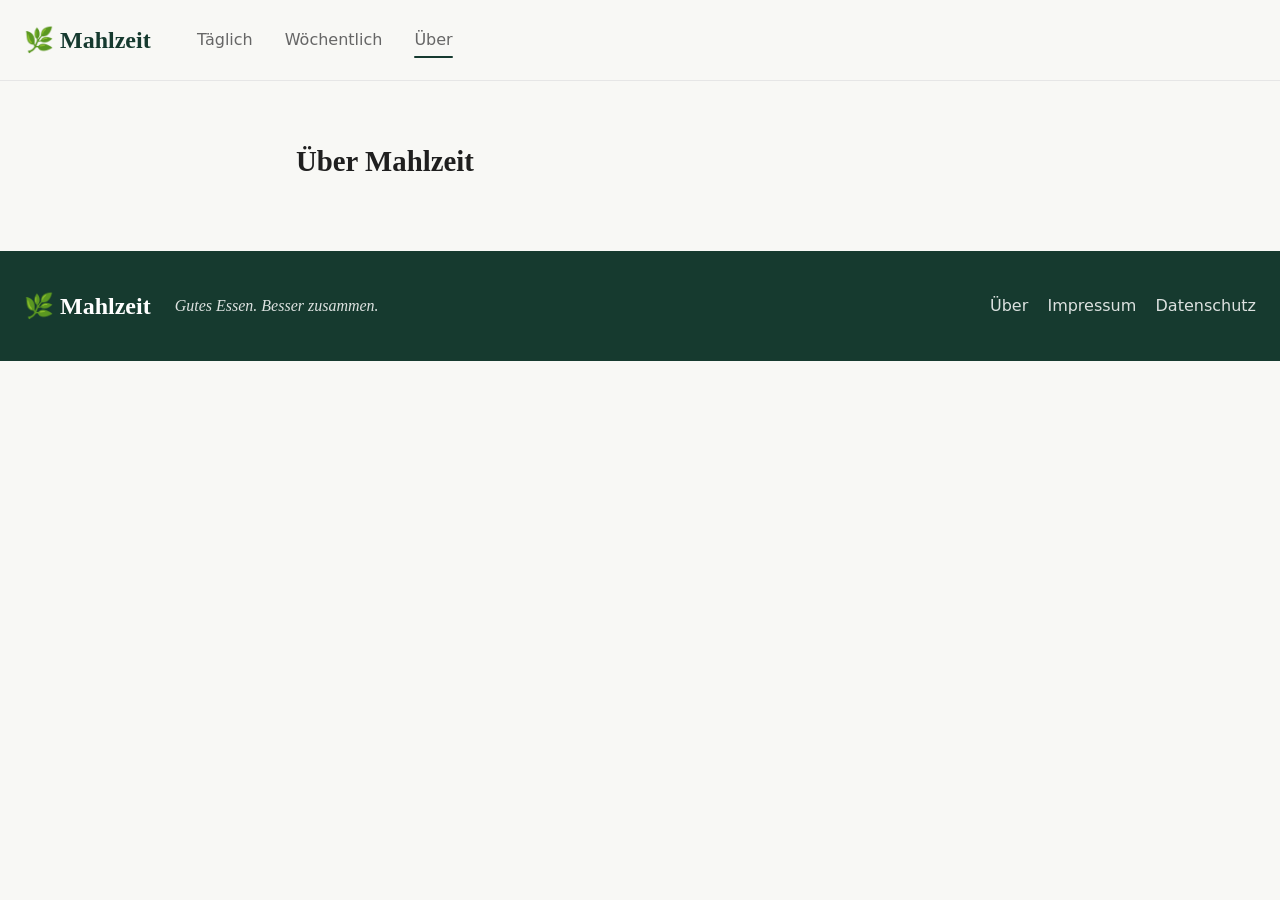
<file: web/about.html>
<!doctype html>
<html lang="de">
  <head>
    <meta charset="utf-8">
    <meta name="viewport" content="width=device-width, initial-scale=1">
    <meta name="color-scheme" content="light">
    <title>Über — Mahlzeit</title>
    <link rel="stylesheet" href="style.css">
    <script>
      (function () {
        var saved = null;
        try {
          saved = localStorage.getItem("mahlzeit-theme");
        } catch (_) {}
        var theme =
          saved ||
          (window.matchMedia("(prefers-color-scheme: dark)").matches ? "dark" : "light");
        document.documentElement.dataset.theme = theme;
        var meta = document.querySelector('meta[name="color-scheme"]');
        if (meta) meta.content = theme;
      })();
    </script>
  </head>
  <body>
    <header class="site-header">
      <div class="nav-inner">
        <a class="logo" href="index.html">🌿 Mahlzeit</a>
        <nav class="nav-links" aria-label="Ansicht">
          <a href="index.html" data-view="daily">Täglich</a>
          <a href="index.html" data-view="weekly">Wöchentlich</a>
          <a href="about.html" aria-current="page">Über</a>
        </nav>
      </div>
    </header>

    <main class="legal">
      <h1>Über Mahlzeit</h1>
    </main>

    <footer class="site-footer">
      <div class="footer-inner">
        <a class="logo" href="index.html">🌿 Mahlzeit</a>
        <p class="footer-tagline">Gutes Essen. Besser zusammen.</p>
        <nav class="footer-links" aria-label="Rechtliches">
          <a href="about.html">Über</a>
          <a href="impressum.html">Impressum</a>
          <a href="datenschutz.html">Datenschutz</a>
        </nav>
      </div>
    </footer>
  </body>
</html>
</file>
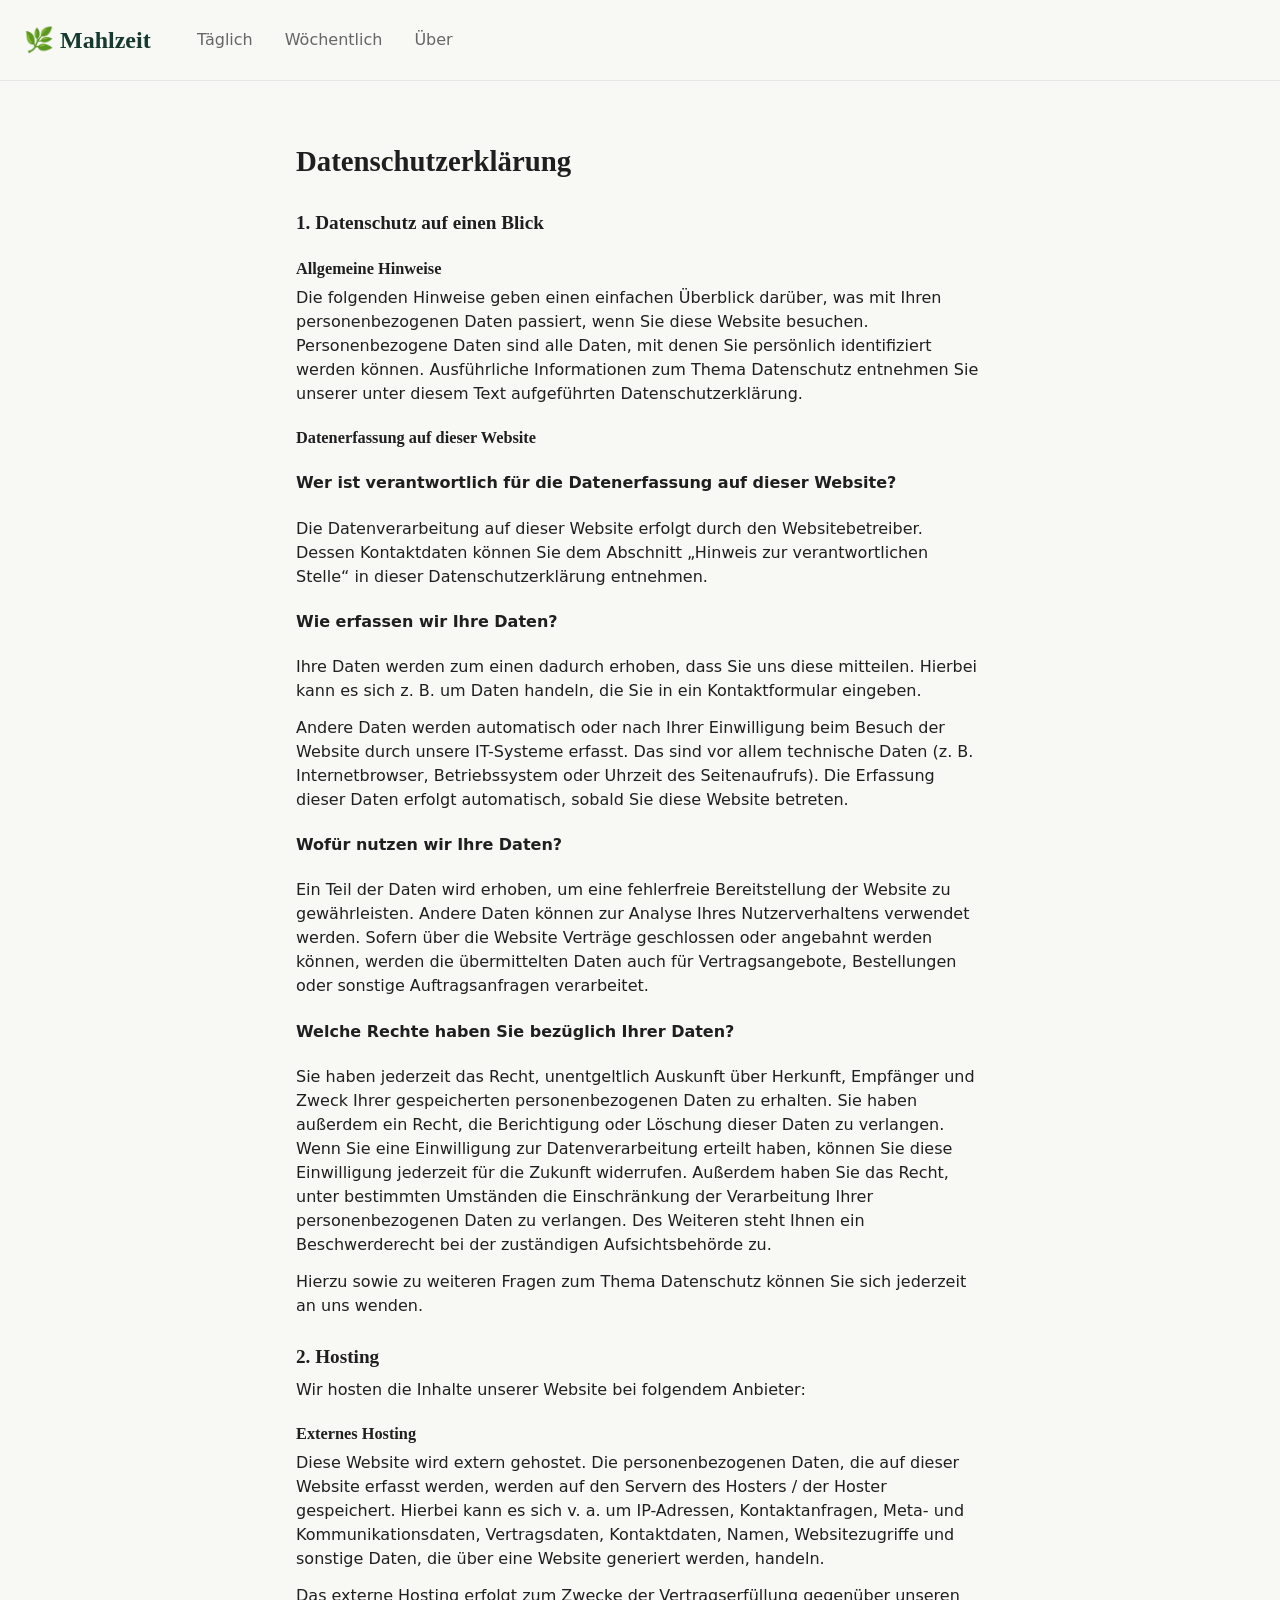
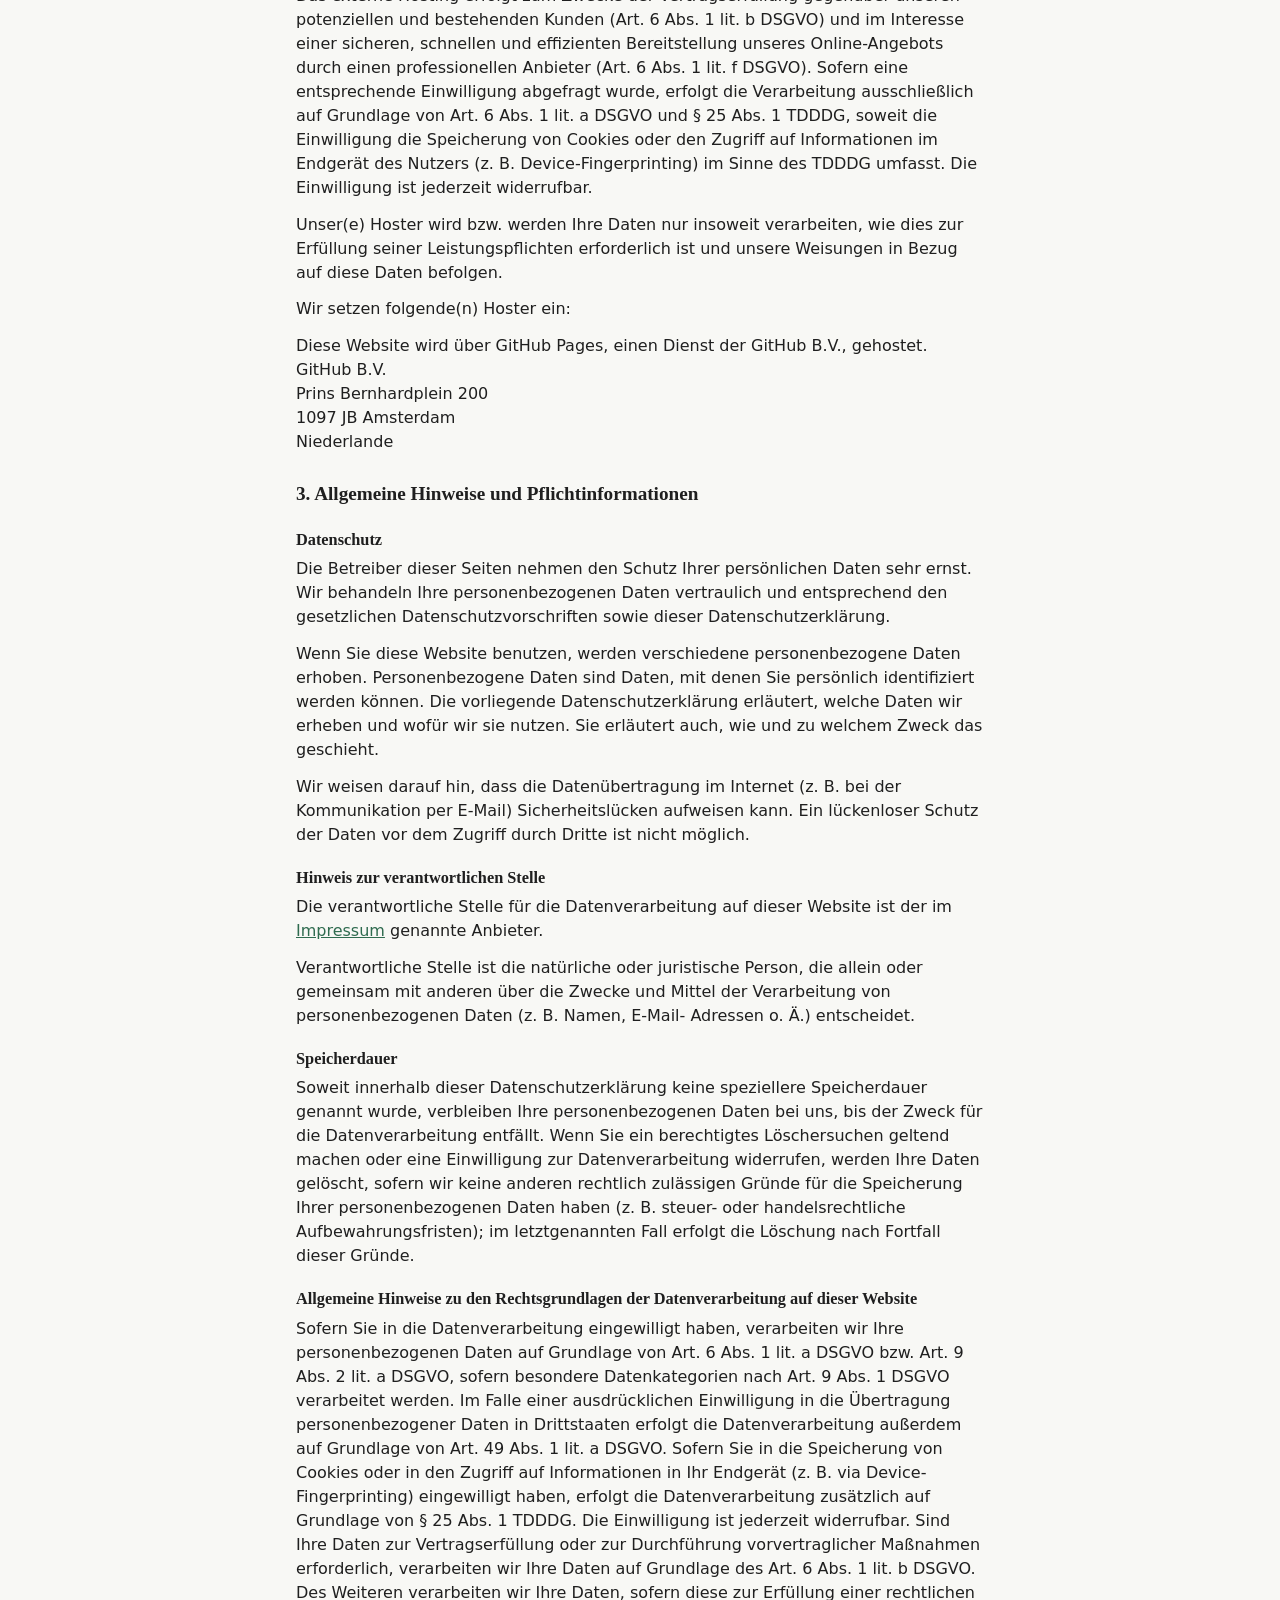
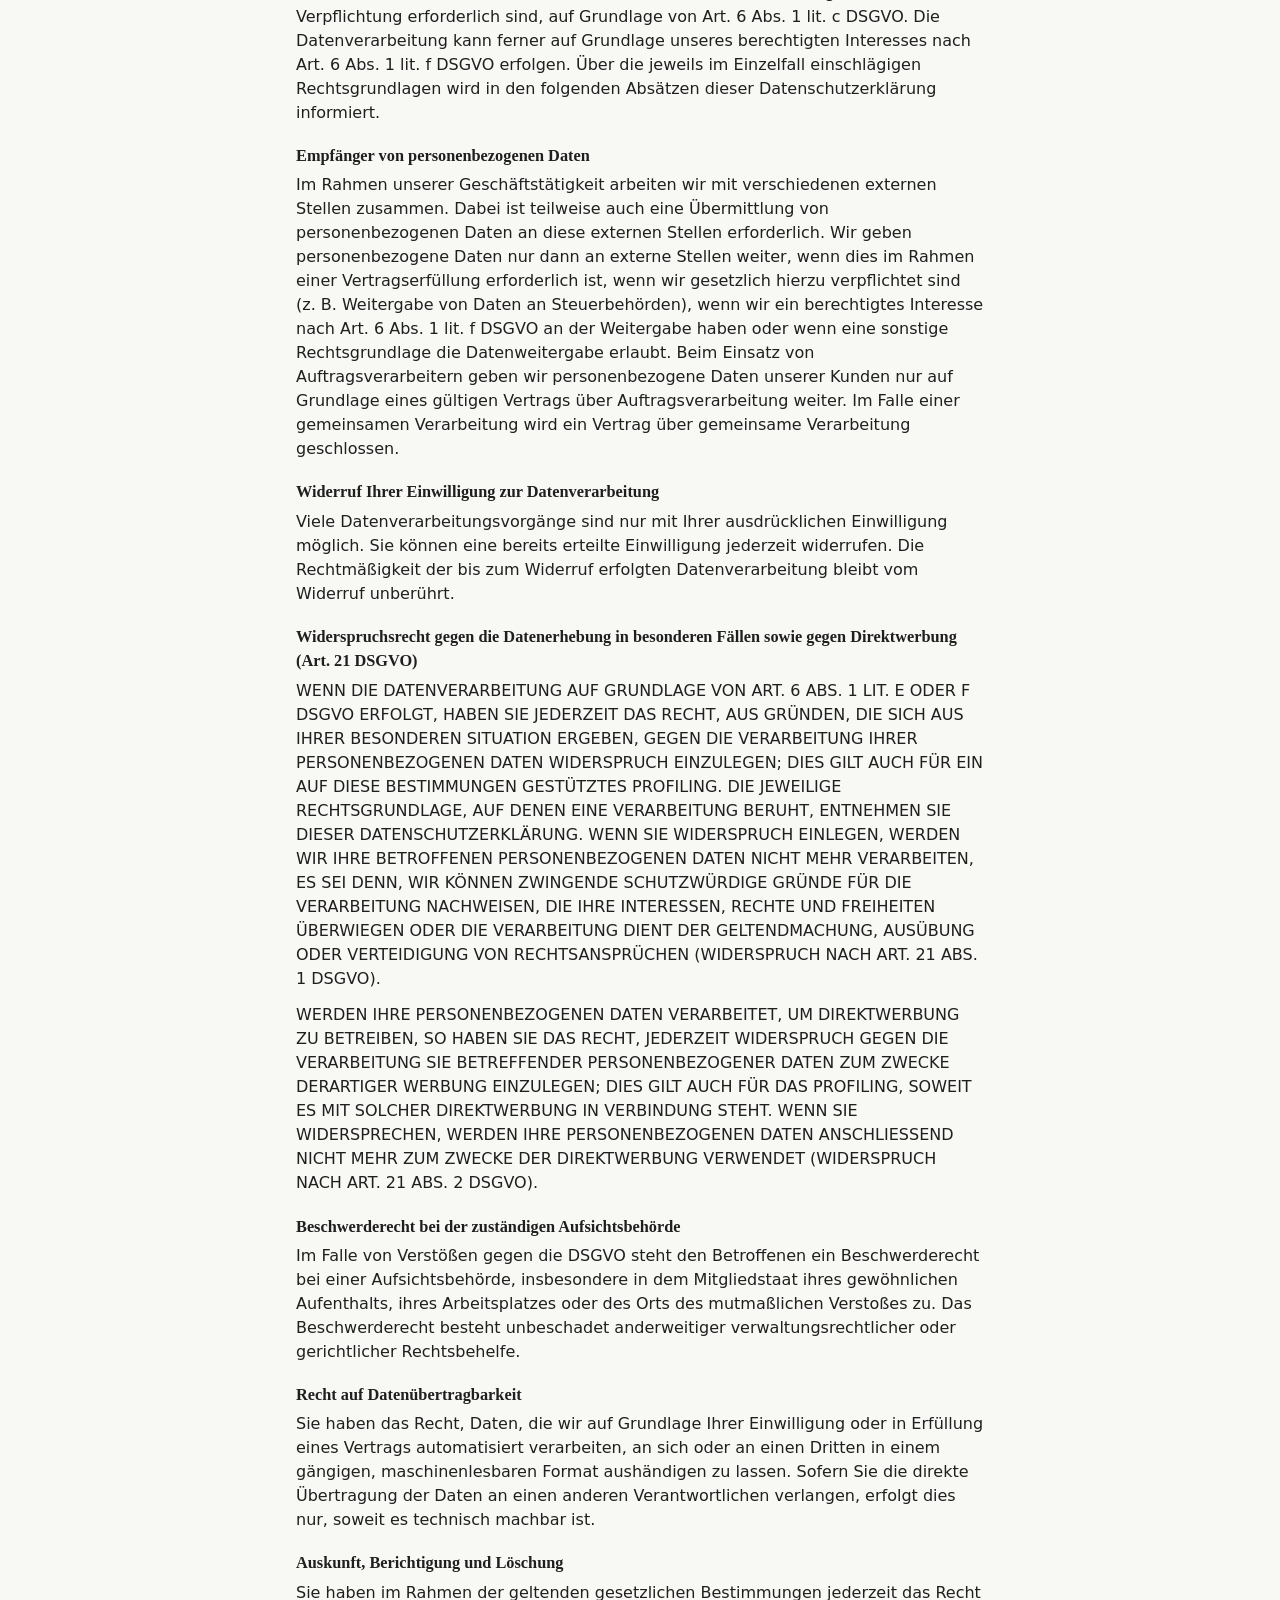
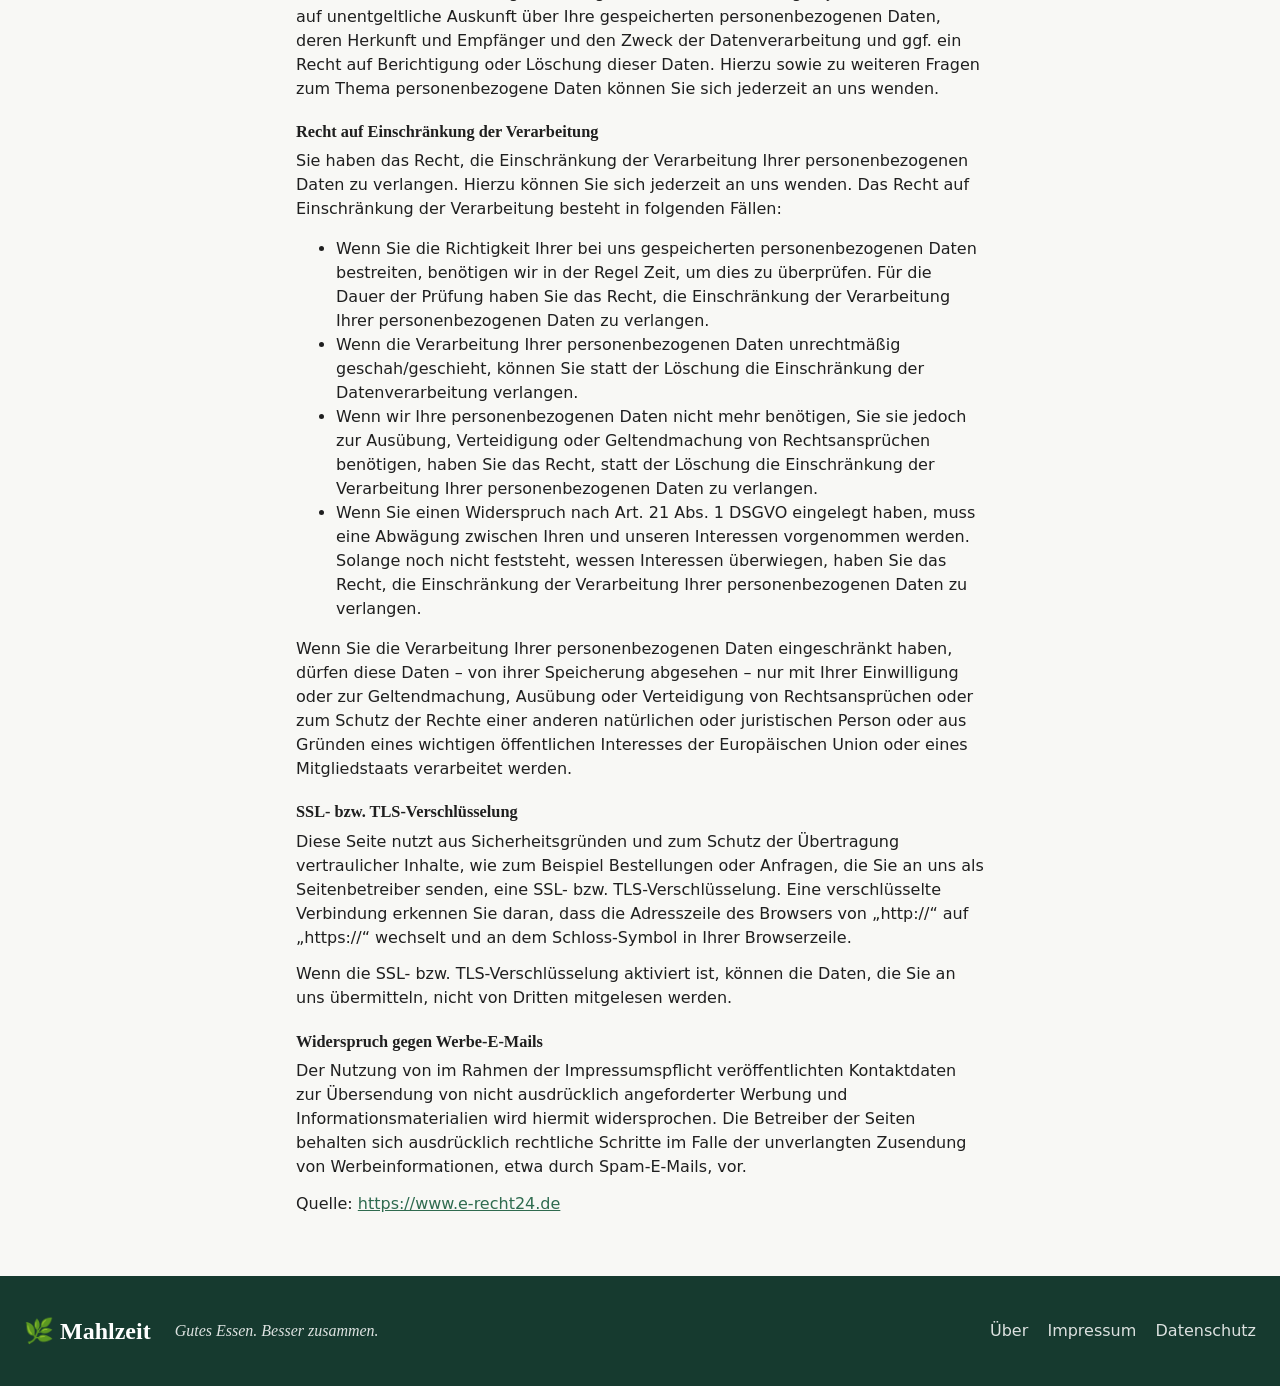
<file: web/datenschutz.html>
<!doctype html>
<html lang="de">
  <head>
    <meta charset="utf-8" />
    <meta name="viewport" content="width=device-width, initial-scale=1" />
    <meta name="color-scheme" content="light" />
    <title>Datenschutzerklärung — Mahlzeit</title>
    <link rel="stylesheet" href="style.css" />
    <script>
      (function () {
        var saved = null;
        try {
          saved = localStorage.getItem("mahlzeit-theme");
        } catch (_) {}
        var theme =
          saved ||
          (window.matchMedia("(prefers-color-scheme: dark)").matches ? "dark" : "light");
        document.documentElement.dataset.theme = theme;
        var meta = document.querySelector('meta[name="color-scheme"]');
        if (meta) meta.content = theme;
      })();
    </script>
  </head>
  <body>
    <header class="site-header">
      <div class="nav-inner">
        <a class="logo" href="index.html">🌿 Mahlzeit</a>
        <nav class="nav-links" aria-label="Ansicht">
          <a href="index.html">Täglich</a>
          <a href="index.html">Wöchentlich</a>
          <a href="about.html">Über</a>
        </nav>
      </div>
    </header>
    <main class="legal">
      <h1>Datenschutz&shy;erkl&auml;rung</h1>
      <h2>1. Datenschutz auf einen Blick</h2>
      <h3>Allgemeine Hinweise</h3>
      <p>
        Die folgenden Hinweise geben einen einfachen &Uuml;berblick
        dar&uuml;ber, was mit Ihren personenbezogenen Daten passiert, wenn Sie
        diese Website besuchen. Personenbezogene Daten sind alle Daten, mit
        denen Sie pers&ouml;nlich identifiziert werden k&ouml;nnen.
        Ausf&uuml;hrliche Informationen zum Thema Datenschutz entnehmen Sie
        unserer unter diesem Text aufgef&uuml;hrten Datenschutzerkl&auml;rung.
      </p>
      <h3>Datenerfassung auf dieser Website</h3>
      <h4>
        Wer ist verantwortlich f&uuml;r die Datenerfassung auf dieser Website?
      </h4>
      <p>
        Die Datenverarbeitung auf dieser Website erfolgt durch den
        Websitebetreiber. Dessen Kontaktdaten k&ouml;nnen Sie dem Abschnitt
        &bdquo;Hinweis zur verantwortlichen Stelle&ldquo; in dieser
        Datenschutzerkl&auml;rung entnehmen.
      </p>
      <h4>Wie erfassen wir Ihre Daten?</h4>
      <p>
        Ihre Daten werden zum einen dadurch erhoben, dass Sie uns diese
        mitteilen. Hierbei kann es sich z.&nbsp;B. um Daten handeln, die Sie in
        ein Kontaktformular eingeben.
      </p>
      <p>
        Andere Daten werden automatisch oder nach Ihrer Einwilligung beim Besuch
        der Website durch unsere IT-Systeme erfasst. Das sind vor allem
        technische Daten (z.&nbsp;B. Internetbrowser, Betriebssystem oder
        Uhrzeit des Seitenaufrufs). Die Erfassung dieser Daten erfolgt
        automatisch, sobald Sie diese Website betreten.
      </p>
      <h4>Wof&uuml;r nutzen wir Ihre Daten?</h4>
      <p>
        Ein Teil der Daten wird erhoben, um eine fehlerfreie Bereitstellung der
        Website zu gew&auml;hrleisten. Andere Daten k&ouml;nnen zur Analyse
        Ihres Nutzerverhaltens verwendet werden. Sofern &uuml;ber die Website
        Vertr&auml;ge geschlossen oder angebahnt werden k&ouml;nnen, werden die
        &uuml;bermittelten Daten auch f&uuml;r Vertragsangebote, Bestellungen
        oder sonstige Auftragsanfragen verarbeitet.
      </p>
      <h4>Welche Rechte haben Sie bez&uuml;glich Ihrer Daten?</h4>
      <p>
        Sie haben jederzeit das Recht, unentgeltlich Auskunft &uuml;ber
        Herkunft, Empf&auml;nger und Zweck Ihrer gespeicherten personenbezogenen
        Daten zu erhalten. Sie haben au&szlig;erdem ein Recht, die Berichtigung
        oder L&ouml;schung dieser Daten zu verlangen. Wenn Sie eine Einwilligung
        zur Datenverarbeitung erteilt haben, k&ouml;nnen Sie diese Einwilligung
        jederzeit f&uuml;r die Zukunft widerrufen. Au&szlig;erdem haben Sie das
        Recht, unter bestimmten Umst&auml;nden die Einschr&auml;nkung der
        Verarbeitung Ihrer personenbezogenen Daten zu verlangen. Des Weiteren
        steht Ihnen ein Beschwerderecht bei der zust&auml;ndigen
        Aufsichtsbeh&ouml;rde zu.
      </p>
      <p>
        Hierzu sowie zu weiteren Fragen zum Thema Datenschutz k&ouml;nnen Sie
        sich jederzeit an uns wenden.
      </p>
      <h2>2. Hosting</h2>
      <p>Wir hosten die Inhalte unserer Website bei folgendem Anbieter:</p>
      <h3>Externes Hosting</h3>
      <p>
        Diese Website wird extern gehostet. Die personenbezogenen Daten, die auf
        dieser Website erfasst werden, werden auf den Servern des Hosters / der
        Hoster gespeichert. Hierbei kann es sich v.&nbsp;a. um IP-Adressen,
        Kontaktanfragen, Meta- und Kommunikationsdaten, Vertragsdaten,
        Kontaktdaten, Namen, Websitezugriffe und sonstige Daten, die &uuml;ber
        eine Website generiert werden, handeln.
      </p>
      <p>
        Das externe Hosting erfolgt zum Zwecke der Vertragserf&uuml;llung
        gegen&uuml;ber unseren potenziellen und bestehenden Kunden (Art. 6 Abs.
        1 lit. b DSGVO) und im Interesse einer sicheren, schnellen und
        effizienten Bereitstellung unseres Online-Angebots durch einen
        professionellen Anbieter (Art. 6 Abs. 1 lit. f DSGVO). Sofern eine
        entsprechende Einwilligung abgefragt wurde, erfolgt die Verarbeitung
        ausschlie&szlig;lich auf Grundlage von Art. 6 Abs. 1 lit. a DSGVO und
        &sect; 25 Abs. 1 TDDDG, soweit die Einwilligung die Speicherung von
        Cookies oder den Zugriff auf Informationen im Endger&auml;t des Nutzers
        (z.&nbsp;B. Device-Fingerprinting) im Sinne des TDDDG umfasst. Die
        Einwilligung ist jederzeit widerrufbar.
      </p>
      <p>
        Unser(e) Hoster wird bzw. werden Ihre Daten nur insoweit verarbeiten,
        wie dies zur Erf&uuml;llung seiner Leistungspflichten erforderlich ist
        und unsere Weisungen in Bezug auf diese Daten befolgen.
      </p>
      <p>Wir setzen folgende(n) Hoster ein:</p>
      <p>
        Diese Website wird &uuml;ber GitHub Pages, einen Dienst der GitHub B.V.,
        gehostet.<br />
        GitHub B.V.<br />
        Prins Bernhardplein 200<br />
        1097 JB Amsterdam<br />
        Niederlande
      </p>
      <h2>3. Allgemeine Hinweise und Pflicht&shy;informationen</h2>
      <h3>Datenschutz</h3>
      <p>
        Die Betreiber dieser Seiten nehmen den Schutz Ihrer pers&ouml;nlichen
        Daten sehr ernst. Wir behandeln Ihre personenbezogenen Daten vertraulich
        und entsprechend den gesetzlichen Datenschutzvorschriften sowie dieser
        Datenschutzerkl&auml;rung.
      </p>
      <p>
        Wenn Sie diese Website benutzen, werden verschiedene personenbezogene
        Daten erhoben. Personenbezogene Daten sind Daten, mit denen Sie
        pers&ouml;nlich identifiziert werden k&ouml;nnen. Die vorliegende
        Datenschutzerkl&auml;rung erl&auml;utert, welche Daten wir erheben und
        wof&uuml;r wir sie nutzen. Sie erl&auml;utert auch, wie und zu welchem
        Zweck das geschieht.
      </p>
      <p>
        Wir weisen darauf hin, dass die Daten&uuml;bertragung im Internet
        (z.&nbsp;B. bei der Kommunikation per E-Mail) Sicherheitsl&uuml;cken
        aufweisen kann. Ein l&uuml;ckenloser Schutz der Daten vor dem Zugriff
        durch Dritte ist nicht m&ouml;glich.
      </p>
      <h3>Hinweis zur verantwortlichen Stelle</h3>
      <p>
        Die verantwortliche Stelle f&uuml;r die Datenverarbeitung auf dieser
        Website ist der im <a href="impressum.html">Impressum</a> genannte Anbieter.
      </p>
      <p>
        Verantwortliche Stelle ist die nat&uuml;rliche oder juristische Person,
        die allein oder gemeinsam mit anderen &uuml;ber die Zwecke und Mittel
        der Verarbeitung von personenbezogenen Daten (z.&nbsp;B. Namen, E-Mail-
        Adressen o. &Auml;.) entscheidet.
      </p>
      <h3>Speicherdauer</h3>
      <p>
        Soweit innerhalb dieser Datenschutzerkl&auml;rung keine speziellere
        Speicherdauer genannt wurde, verbleiben Ihre personenbezogenen Daten bei
        uns, bis der Zweck f&uuml;r die Datenverarbeitung entf&auml;llt. Wenn
        Sie ein berechtigtes L&ouml;schersuchen geltend machen oder eine
        Einwilligung zur Datenverarbeitung widerrufen, werden Ihre Daten
        gel&ouml;scht, sofern wir keine anderen rechtlich zul&auml;ssigen
        Gr&uuml;nde f&uuml;r die Speicherung Ihrer personenbezogenen Daten haben
        (z.&nbsp;B. steuer- oder handelsrechtliche Aufbewahrungsfristen); im
        letztgenannten Fall erfolgt die L&ouml;schung nach Fortfall dieser
        Gr&uuml;nde.
      </p>
      <h3>
        Allgemeine Hinweise zu den Rechtsgrundlagen der Datenverarbeitung auf
        dieser Website
      </h3>
      <p>
        Sofern Sie in die Datenverarbeitung eingewilligt haben, verarbeiten wir
        Ihre personenbezogenen Daten auf Grundlage von Art. 6 Abs. 1 lit. a
        DSGVO bzw. Art. 9 Abs. 2 lit. a DSGVO, sofern besondere Datenkategorien
        nach Art. 9 Abs. 1 DSGVO verarbeitet werden. Im Falle einer
        ausdr&uuml;cklichen Einwilligung in die &Uuml;bertragung
        personenbezogener Daten in Drittstaaten erfolgt die Datenverarbeitung
        au&szlig;erdem auf Grundlage von Art. 49 Abs. 1 lit. a DSGVO. Sofern Sie
        in die Speicherung von Cookies oder in den Zugriff auf Informationen in
        Ihr Endger&auml;t (z.&nbsp;B. via Device-Fingerprinting) eingewilligt
        haben, erfolgt die Datenverarbeitung zus&auml;tzlich auf Grundlage von
        &sect; 25 Abs. 1 TDDDG. Die Einwilligung ist jederzeit widerrufbar. Sind
        Ihre Daten zur Vertragserf&uuml;llung oder zur Durchf&uuml;hrung
        vorvertraglicher Ma&szlig;nahmen erforderlich, verarbeiten wir Ihre
        Daten auf Grundlage des Art. 6 Abs. 1 lit. b DSGVO. Des Weiteren
        verarbeiten wir Ihre Daten, sofern diese zur Erf&uuml;llung einer
        rechtlichen Verpflichtung erforderlich sind, auf Grundlage von Art. 6
        Abs. 1 lit. c DSGVO. Die Datenverarbeitung kann ferner auf Grundlage
        unseres berechtigten Interesses nach Art. 6 Abs. 1 lit. f DSGVO
        erfolgen. &Uuml;ber die jeweils im Einzelfall einschl&auml;gigen
        Rechtsgrundlagen wird in den folgenden Abs&auml;tzen dieser
        Datenschutzerkl&auml;rung informiert.
      </p>
      <h3>Empf&auml;nger von personenbezogenen Daten</h3>
      <p>
        Im Rahmen unserer Gesch&auml;ftst&auml;tigkeit arbeiten wir mit
        verschiedenen externen Stellen zusammen. Dabei ist teilweise auch eine
        &Uuml;bermittlung von personenbezogenen Daten an diese externen Stellen
        erforderlich. Wir geben personenbezogene Daten nur dann an externe
        Stellen weiter, wenn dies im Rahmen einer Vertragserf&uuml;llung
        erforderlich ist, wenn wir gesetzlich hierzu verpflichtet sind
        (z.&nbsp;B. Weitergabe von Daten an Steuerbeh&ouml;rden), wenn wir ein
        berechtigtes Interesse nach Art. 6 Abs. 1 lit. f DSGVO an der Weitergabe
        haben oder wenn eine sonstige Rechtsgrundlage die Datenweitergabe
        erlaubt. Beim Einsatz von Auftragsverarbeitern geben wir
        personenbezogene Daten unserer Kunden nur auf Grundlage eines
        g&uuml;ltigen Vertrags &uuml;ber Auftragsverarbeitung weiter. Im Falle
        einer gemeinsamen Verarbeitung wird ein Vertrag &uuml;ber gemeinsame
        Verarbeitung geschlossen.
      </p>
      <h3>Widerruf Ihrer Einwilligung zur Datenverarbeitung</h3>
      <p>
        Viele Datenverarbeitungsvorg&auml;nge sind nur mit Ihrer
        ausdr&uuml;cklichen Einwilligung m&ouml;glich. Sie k&ouml;nnen eine
        bereits erteilte Einwilligung jederzeit widerrufen. Die
        Rechtm&auml;&szlig;igkeit der bis zum Widerruf erfolgten
        Datenverarbeitung bleibt vom Widerruf unber&uuml;hrt.
      </p>
      <h3>
        Widerspruchsrecht gegen die Datenerhebung in besonderen F&auml;llen
        sowie gegen Direktwerbung (Art. 21 DSGVO)
      </h3>
      <p>
        WENN DIE DATENVERARBEITUNG AUF GRUNDLAGE VON ART. 6 ABS. 1 LIT. E ODER F
        DSGVO ERFOLGT, HABEN SIE JEDERZEIT DAS RECHT, AUS GR&Uuml;NDEN, DIE SICH
        AUS IHRER BESONDEREN SITUATION ERGEBEN, GEGEN DIE VERARBEITUNG IHRER
        PERSONENBEZOGENEN DATEN WIDERSPRUCH EINZULEGEN; DIES GILT AUCH F&Uuml;R
        EIN AUF DIESE BESTIMMUNGEN GEST&Uuml;TZTES PROFILING. DIE JEWEILIGE
        RECHTSGRUNDLAGE, AUF DENEN EINE VERARBEITUNG BERUHT, ENTNEHMEN SIE
        DIESER DATENSCHUTZERKL&Auml;RUNG. WENN SIE WIDERSPRUCH EINLEGEN, WERDEN
        WIR IHRE BETROFFENEN PERSONENBEZOGENEN DATEN NICHT MEHR VERARBEITEN, ES
        SEI DENN, WIR K&Ouml;NNEN ZWINGENDE SCHUTZW&Uuml;RDIGE GR&Uuml;NDE
        F&Uuml;R DIE VERARBEITUNG NACHWEISEN, DIE IHRE INTERESSEN, RECHTE UND
        FREIHEITEN &Uuml;BERWIEGEN ODER DIE VERARBEITUNG DIENT DER
        GELTENDMACHUNG, AUS&Uuml;BUNG ODER VERTEIDIGUNG VON
        RECHTSANSPR&Uuml;CHEN (WIDERSPRUCH NACH ART. 21 ABS. 1 DSGVO).
      </p>
      <p>
        WERDEN IHRE PERSONENBEZOGENEN DATEN VERARBEITET, UM DIREKTWERBUNG ZU
        BETREIBEN, SO HABEN SIE DAS RECHT, JEDERZEIT WIDERSPRUCH GEGEN DIE
        VERARBEITUNG SIE BETREFFENDER PERSONENBEZOGENER DATEN ZUM ZWECKE
        DERARTIGER WERBUNG EINZULEGEN; DIES GILT AUCH F&Uuml;R DAS PROFILING,
        SOWEIT ES MIT SOLCHER DIREKTWERBUNG IN VERBINDUNG STEHT. WENN SIE
        WIDERSPRECHEN, WERDEN IHRE PERSONENBEZOGENEN DATEN ANSCHLIESSEND NICHT
        MEHR ZUM ZWECKE DER DIREKTWERBUNG VERWENDET (WIDERSPRUCH NACH ART. 21
        ABS. 2 DSGVO).
      </p>
      <h3>
        Beschwerde&shy;recht bei der zust&auml;ndigen Aufsichts&shy;beh&ouml;rde
      </h3>
      <p>
        Im Falle von Verst&ouml;&szlig;en gegen die DSGVO steht den Betroffenen
        ein Beschwerderecht bei einer Aufsichtsbeh&ouml;rde, insbesondere in dem
        Mitgliedstaat ihres gew&ouml;hnlichen Aufenthalts, ihres Arbeitsplatzes
        oder des Orts des mutma&szlig;lichen Versto&szlig;es zu. Das
        Beschwerderecht besteht unbeschadet anderweitiger verwaltungsrechtlicher
        oder gerichtlicher Rechtsbehelfe.
      </p>
      <h3>Recht auf Daten&shy;&uuml;bertrag&shy;barkeit</h3>
      <p>
        Sie haben das Recht, Daten, die wir auf Grundlage Ihrer Einwilligung
        oder in Erf&uuml;llung eines Vertrags automatisiert verarbeiten, an sich
        oder an einen Dritten in einem g&auml;ngigen, maschinenlesbaren Format
        aush&auml;ndigen zu lassen. Sofern Sie die direkte &Uuml;bertragung der
        Daten an einen anderen Verantwortlichen verlangen, erfolgt dies nur,
        soweit es technisch machbar ist.
      </p>
      <h3>Auskunft, Berichtigung und L&ouml;schung</h3>
      <p>
        Sie haben im Rahmen der geltenden gesetzlichen Bestimmungen jederzeit
        das Recht auf unentgeltliche Auskunft &uuml;ber Ihre gespeicherten
        personenbezogenen Daten, deren Herkunft und Empf&auml;nger und den Zweck
        der Datenverarbeitung und ggf. ein Recht auf Berichtigung oder
        L&ouml;schung dieser Daten. Hierzu sowie zu weiteren Fragen zum Thema
        personenbezogene Daten k&ouml;nnen Sie sich jederzeit an uns wenden.
      </p>
      <h3>Recht auf Einschr&auml;nkung der Verarbeitung</h3>
      <p>
        Sie haben das Recht, die Einschr&auml;nkung der Verarbeitung Ihrer
        personenbezogenen Daten zu verlangen. Hierzu k&ouml;nnen Sie sich
        jederzeit an uns wenden. Das Recht auf Einschr&auml;nkung der
        Verarbeitung besteht in folgenden F&auml;llen:
      </p>
      <ul>
        <li>
          Wenn Sie die Richtigkeit Ihrer bei uns gespeicherten personenbezogenen
          Daten bestreiten, ben&ouml;tigen wir in der Regel Zeit, um dies zu
          &uuml;berpr&uuml;fen. F&uuml;r die Dauer der Pr&uuml;fung haben Sie
          das Recht, die Einschr&auml;nkung der Verarbeitung Ihrer
          personenbezogenen Daten zu verlangen.
        </li>
        <li>
          Wenn die Verarbeitung Ihrer personenbezogenen Daten
          unrechtm&auml;&szlig;ig geschah/geschieht, k&ouml;nnen Sie statt der
          L&ouml;schung die Einschr&auml;nkung der Datenverarbeitung verlangen.
        </li>
        <li>
          Wenn wir Ihre personenbezogenen Daten nicht mehr ben&ouml;tigen, Sie
          sie jedoch zur Aus&uuml;bung, Verteidigung oder Geltendmachung von
          Rechtsanspr&uuml;chen ben&ouml;tigen, haben Sie das Recht, statt der
          L&ouml;schung die Einschr&auml;nkung der Verarbeitung Ihrer
          personenbezogenen Daten zu verlangen.
        </li>
        <li>
          Wenn Sie einen Widerspruch nach Art. 21 Abs. 1 DSGVO eingelegt haben,
          muss eine Abw&auml;gung zwischen Ihren und unseren Interessen
          vorgenommen werden. Solange noch nicht feststeht, wessen Interessen
          &uuml;berwiegen, haben Sie das Recht, die Einschr&auml;nkung der
          Verarbeitung Ihrer personenbezogenen Daten zu verlangen.
        </li>
      </ul>
      <p>
        Wenn Sie die Verarbeitung Ihrer personenbezogenen Daten
        eingeschr&auml;nkt haben, d&uuml;rfen diese Daten &ndash; von ihrer
        Speicherung abgesehen &ndash; nur mit Ihrer Einwilligung oder zur
        Geltendmachung, Aus&uuml;bung oder Verteidigung von
        Rechtsanspr&uuml;chen oder zum Schutz der Rechte einer anderen
        nat&uuml;rlichen oder juristischen Person oder aus Gr&uuml;nden eines
        wichtigen &ouml;ffentlichen Interesses der Europ&auml;ischen Union oder
        eines Mitgliedstaats verarbeitet werden.
      </p>
      <h3>SSL- bzw. TLS-Verschl&uuml;sselung</h3>
      <p>
        Diese Seite nutzt aus Sicherheitsgr&uuml;nden und zum Schutz der
        &Uuml;bertragung vertraulicher Inhalte, wie zum Beispiel Bestellungen
        oder Anfragen, die Sie an uns als Seitenbetreiber senden, eine SSL- bzw.
        TLS-Verschl&uuml;sselung. Eine verschl&uuml;sselte Verbindung erkennen
        Sie daran, dass die Adresszeile des Browsers von &bdquo;http://&ldquo;
        auf &bdquo;https://&ldquo; wechselt und an dem Schloss-Symbol in Ihrer
        Browserzeile.
      </p>
      <p>
        Wenn die SSL- bzw. TLS-Verschl&uuml;sselung aktiviert ist, k&ouml;nnen
        die Daten, die Sie an uns &uuml;bermitteln, nicht von Dritten mitgelesen
        werden.
      </p>
      <h3>Widerspruch gegen Werbe-E-Mails</h3>
      <p>
        Der Nutzung von im Rahmen der Impressumspflicht ver&ouml;ffentlichten
        Kontaktdaten zur &Uuml;bersendung von nicht ausdr&uuml;cklich
        angeforderter Werbung und Informationsmaterialien wird hiermit
        widersprochen. Die Betreiber der Seiten behalten sich ausdr&uuml;cklich
        rechtliche Schritte im Falle der unverlangten Zusendung von
        Werbeinformationen, etwa durch Spam-E-Mails, vor.
      </p>
      <p>
        Quelle: <a href="https://www.e-recht24.de">https://www.e-recht24.de</a>
      </p>
    </main>
    <footer class="site-footer">
      <div class="footer-inner">
        <a class="logo" href="index.html">🌿 Mahlzeit</a>
        <p class="footer-tagline">Gutes Essen. Besser zusammen.</p>
        <nav class="footer-links" aria-label="Rechtliches">
          <a href="about.html">Über</a>
          <a href="impressum.html">Impressum</a>
          <a href="datenschutz.html">Datenschutz</a>
        </nav>
      </div>
    </footer>
  </body>
</html>
</file>
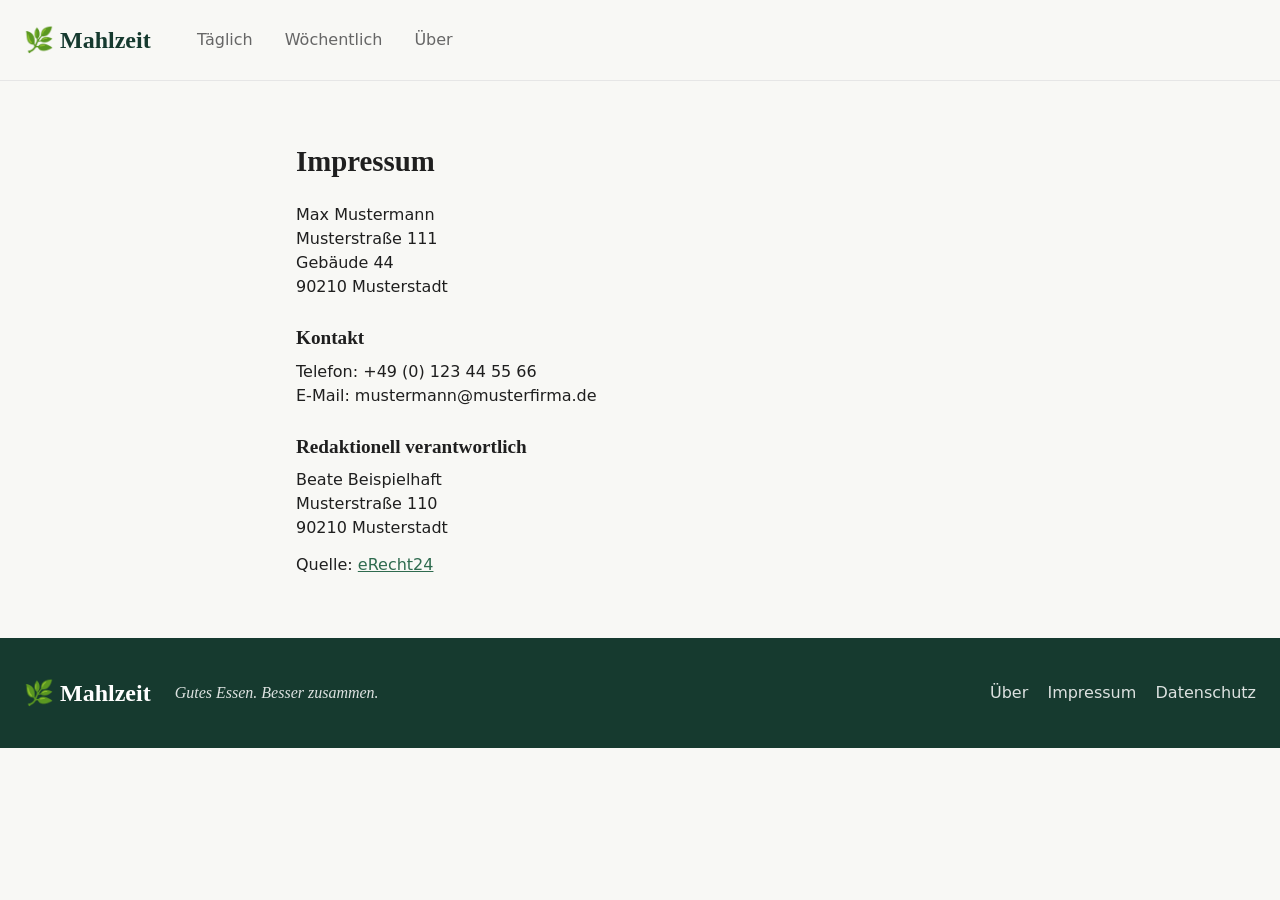
<file: web/impressum.html>
<!doctype html>
<!--
  Local preview placeholder for the Impressum. NEVER put real personal data here —
  this file is committed to the repo. The deployed site gets its Impressum from the
  GitHub secret "IMPRESSUM" (Settings -> Secrets and variables -> Actions): the
  Pages workflow copies web/ into _site/ and then overwrites _site/impressum.html
  with the secret content, so the live site shows the filled version while this
  file stays a placeholder. Replace the placeholders below only to preview locally.
-->
<html lang="de">
  <head>
    <meta charset="utf-8" />
    <meta name="viewport" content="width=device-width, initial-scale=1" />
    <meta name="color-scheme" content="light" />
    <title>Impressum — Mahlzeit</title>
    <link rel="stylesheet" href="style.css" />
    <script>
      (function () {
        var saved = null;
        try {
          saved = localStorage.getItem("mahlzeit-theme");
        } catch (_) {}
        var theme =
          saved ||
          (window.matchMedia("(prefers-color-scheme: dark)").matches ? "dark" : "light");
        document.documentElement.dataset.theme = theme;
        var meta = document.querySelector('meta[name="color-scheme"]');
        if (meta) meta.content = theme;
      })();
    </script>
  </head>
  <body>
    <header class="site-header">
      <div class="nav-inner">
        <a class="logo" href="index.html">🌿 Mahlzeit</a>
        <nav class="nav-links" aria-label="Ansicht">
          <a href="index.html">Täglich</a>
          <a href="index.html">Wöchentlich</a>
          <a href="about.html">Über</a>
        </nav>
      </div>
    </header>
    <main class="legal">
      <h1>Impressum</h1>

      <p>
        Max Mustermann<br />
        Musterstra&szlig;e 111<br />
        Geb&auml;ude 44<br />
        90210 Musterstadt
      </p>

      <h2>Kontakt</h2>
      <p>
        Telefon: +49 (0) 123 44 55 66<br />
        E-Mail: mustermann@musterfirma.de
      </p>

      <h2>Redaktionell verantwortlich</h2>
      <p>
        Beate Beispielhaft<br />
        Musterstra&szlig;e 110<br />
        90210 Musterstadt
      </p>

      <p>Quelle: <a href="https://www.e-recht24.de">eRecht24</a></p>
    </main>
    <footer class="site-footer">
      <div class="footer-inner">
        <a class="logo" href="index.html">🌿 Mahlzeit</a>
        <p class="footer-tagline">Gutes Essen. Besser zusammen.</p>
        <nav class="footer-links" aria-label="Rechtliches">
          <a href="about.html">Über</a>
          <a href="impressum.html">Impressum</a>
          <a href="datenschutz.html">Datenschutz</a>
        </nav>
      </div>
    </footer>
  </body>
</html>
</file>
<file: web/style.css>
:root {
  color-scheme: light;
  --bg: #f8f8f5;
  --bg-soft: #eef1ea;
  --fg: #1f1f1f;
  --muted: #666666;
  --primary: #163a2f;
  --primary-contrast: #ffffff;
  --green: #dde8dd;
  --green-strong: #2f6b4f;
  --orange: #fce5d3;
  --orange-strong: #d7662d;
  --card: #ffffff;
  --border: #e6e6e6;
  --danger-bg: #fdecea;
  --danger-fg: #8a1f1f;
  --danger-border: #f3c1bc;
  --vegan-bg: #e4f3e0;
  --vegan-fg: #2e6b28;
  --expired: #a09c94;
  --shadow: 0 1px 3px rgba(22, 58, 47, 0.06), 0 8px 24px rgba(22, 58, 47, 0.06);
  --radius: 18px;
}

:root[data-theme="dark"] {
  color-scheme: dark;
  --bg: #161b18;
  --bg-soft: #1d2420;
  --fg: #e8e4dd;
  --muted: #a09a90;
  --primary: #d7e6dc;
  --primary-contrast: #163a2f;
  --green: #22352a;
  --green-strong: #8fc9a4;
  --orange: #3a2c20;
  --orange-strong: #e8945f;
  --card: #1e2622;
  --border: #2e3833;
  --danger-bg: #3a2320;
  --danger-fg: #f0aaa3;
  --danger-border: #5c322d;
  --vegan-bg: #20301d;
  --vegan-fg: #93d488;
  --expired: #6d675f;
  --shadow: 0 1px 3px rgba(0, 0, 0, 0.4), 0 8px 24px rgba(0, 0, 0, 0.35);
}

@media (prefers-color-scheme: dark) {
  :root:not([data-theme]) {
    color-scheme: dark;
    --bg: #161b18;
    --bg-soft: #1d2420;
    --fg: #e8e4dd;
    --muted: #a09a90;
    --primary: #d7e6dc;
    --primary-contrast: #163a2f;
    --green: #22352a;
    --green-strong: #8fc9a4;
    --orange: #3a2c20;
    --orange-strong: #e8945f;
    --card: #1e2622;
    --border: #2e3833;
    --danger-bg: #3a2320;
    --danger-fg: #f0aaa3;
    --danger-border: #5c322d;
    --vegan-bg: #20301d;
    --vegan-fg: #93d488;
    --expired: #6d675f;
    --shadow: 0 1px 3px rgba(0, 0, 0, 0.4), 0 8px 24px rgba(0, 0, 0, 0.35);
  }
}

* {
  box-sizing: border-box;
}

body {
  margin: 0;
  font-family: system-ui, -apple-system, "Segoe UI", Roboto, "Helvetica Neue", sans-serif;
  background: var(--bg);
  color: var(--fg);
  line-height: 1.5;
}

h1, h2, h3 {
  font-family: Georgia, "Times New Roman", serif;
  font-weight: 700;
}

a {
  color: inherit;
}

.hidden {
  display: none;
}

.section.hidden,
.week-nav.hidden,
.day-nav.hidden,
.stale.hidden {
  display: none;
}

/* ------------------------------------------------------------------ */
/* Navigation                                                          */
/* ------------------------------------------------------------------ */

.site-header {
  position: sticky;
  top: 0;
  z-index: 20;
  background: var(--bg);
  border-bottom: 1px solid var(--border);
}

.nav-inner {
  max-width: 1400px;
  min-height: 80px;
  margin: 0 auto;
  padding: 0.6rem 1.5rem;
  display: flex;
  align-items: center;
  gap: 2rem;
  flex-wrap: wrap;
}

.logo {
  font-family: Georgia, "Times New Roman", serif;
  font-size: 1.5rem;
  font-weight: 700;
  color: var(--primary);
  text-decoration: none;
  white-space: nowrap;
}

.nav-links {
  display: flex;
  align-items: center;
  gap: 0.2rem;
}

.nav-links button,
.nav-links a {
  font: inherit;
  color: var(--muted);
  background: none;
  border: none;
  padding: 0.5rem 0.9rem;
  cursor: pointer;
  text-decoration: none;
  border-radius: 999px;
  position: relative;
}

.nav-links button[aria-pressed="true"] {
  color: var(--fg);
}

.nav-links button[aria-pressed="true"]::after {
  content: "";
  position: absolute;
  left: 0.9rem;
  right: 0.9rem;
  bottom: 0.15rem;
  height: 2px;
  border-radius: 2px;
  background: var(--primary);
}

.nav-links a[aria-current="page"]::after {
  content: "";
  position: absolute;
  left: 0.9rem;
  right: 0.9rem;
  bottom: 0.15rem;
  height: 2px;
  border-radius: 2px;
  background: var(--primary);
}

.nav-controls {
  display: flex;
  align-items: center;
  gap: 1rem;
  margin-left: auto;
}

.filter {
  display: inline-flex;
  align-items: center;
  gap: 0.4rem;
  cursor: pointer;
  user-select: none;
  color: var(--muted);
  font-size: 0.9rem;
}

.filter input {
  accent-color: var(--primary);
  width: 1.05rem;
  height: 1.05rem;
}

.theme-toggle {
  font: inherit;
  color: var(--fg);
  padding: 0.4rem 0.9rem;
  border: 1px solid var(--border);
  border-radius: 999px;
  background: var(--card);
  cursor: pointer;
  white-space: nowrap;
}

.theme-toggle:hover {
  border-color: var(--primary);
}

/* ------------------------------------------------------------------ */
/* Hero                                                                */
/* ------------------------------------------------------------------ */

.hero {
  position: relative;
  background: var(--bg-soft);
  padding: 4rem 1.5rem;
  text-align: center;
}

.hero-inner {
  max-width: 1400px;
  margin: 0 auto;
}

.hero h1 {
  margin: 0;
  font-size: clamp(2.4rem, 6vw, 4rem);
  line-height: 1.1;
  color: var(--primary);
}

.hero p {
  margin: 1rem auto 0;
  max-width: 34rem;
  color: var(--muted);
  font-size: 1.05rem;
}

.hero-quote {
  position: absolute;
  right: clamp(1.5rem, 6vw, 6rem);
  top: 50%;
  transform: translateY(-50%);
  margin: 0;
  max-width: 12rem;
  font-family: Georgia, "Times New Roman", serif;
  font-style: italic;
  color: var(--green-strong);
  text-align: left;
  font-size: 1.15rem;
  line-height: 1.4;
}

.freshness {
  max-width: 1400px;
  margin: 0 auto;
  padding: 0.75rem 1.5rem 0;
  color: var(--muted);
  font-size: 0.85rem;
}

.stale {
  max-width: 1400px;
  margin: 0.6rem auto 0;
  padding: 0.6rem 0.8rem;
  border: 1px solid var(--danger-border);
  border-radius: 0.75rem;
  background: var(--danger-bg);
  color: var(--danger-fg);
}

/* ------------------------------------------------------------------ */
/* Week / day navigation pills                                         */
/* ------------------------------------------------------------------ */

.week-nav,
.day-nav {
  max-width: 1400px;
  margin: 0 auto;
  padding: 1.75rem 1.5rem 0;
  display: flex;
  align-items: center;
  gap: 0.5rem;
}

.week-nav {
  flex-wrap: wrap;
}

.week-nav button,
.day-nav button {
  font: inherit;
  padding: 0.45rem 1rem;
  border: 1px solid var(--border);
  border-radius: 999px;
  background: var(--card);
  color: var(--fg);
  cursor: pointer;
}

.week-nav button:hover,
.day-nav button:hover:not(:disabled) {
  border-color: var(--primary);
}

.week-nav button.active {
  background: var(--primary);
  border-color: var(--primary);
  color: var(--primary-contrast);
}

.week-nav button.expired:not(.active) {
  color: var(--expired);
}

.week-nav button.today-btn,
.day-nav button.today-btn {
  border-style: dashed;
}

.day-nav .day-arrow {
  flex: none;
  font-size: 1.1rem;
  line-height: 1;
  padding: 0.45rem 0.75rem;
}

.day-nav button:disabled {
  opacity: 0.4;
  cursor: default;
}

.day-center {
  flex: 1;
  display: flex;
  align-items: center;
  justify-content: center;
  gap: 0.75rem;
  flex-wrap: wrap;
  padding: 0 0.5rem;
}

.day-label {
  font-weight: 600;
  font-family: Georgia, "Times New Roman", serif;
  font-size: 1.15rem;
}

/* ------------------------------------------------------------------ */
/* Cards                                                               */
/* ------------------------------------------------------------------ */

.section {
  max-width: 1400px;
  margin: 0 auto;
  padding: 1.5rem 1.5rem 3rem;
}

.cards {
  display: grid;
  grid-template-columns: repeat(auto-fit, minmax(min(340px, 100%), 1fr));
  gap: 2rem;
  align-items: start;
}

.canteen-card {
  background: var(--card);
  border: 1px solid var(--border);
  border-radius: var(--radius);
  box-shadow: var(--shadow);
  padding: 2.5rem;
}

.canteen-card.expired {
  opacity: 0.62;
}

.card-head {
  display: flex;
  align-items: center;
  gap: 1.25rem;
}

.card-icon {
  flex: none;
  width: 4rem;
  height: 4rem;
  border-radius: 50%;
  display: grid;
  place-items: center;
  font-size: 1.8rem;
}

.card-icon.green {
  background: var(--green);
}

.card-icon.orange {
  background: var(--orange);
}

.card-title {
  flex: 1;
  min-width: 0;
}

.card-name {
  margin: 0.15rem 0 0;
  font-size: 1.5rem;
  line-height: 1.2;
}

.card-name a {
  color: inherit;
  text-decoration: none;
}

.card-name a:hover {
  text-decoration: underline;
}

.card-status {
  flex: none;
  padding: 0.35rem 0.9rem;
  border-radius: 999px;
  font-size: 0.8rem;
  font-weight: 600;
  background: var(--green);
  color: var(--green-strong);
}

.canteen-card.orange .card-status {
  background: var(--orange);
  color: var(--orange-strong);
}

.card-status.expired {
  background: var(--danger-bg);
  color: var(--danger-fg);
}

.card-divider {
  margin: 1.75rem 0;
  border: 0;
  border-top: 1px solid var(--border);
}

.card-days .day {
  padding: 0;
  border-top: 1px solid var(--border);
}

.card-days .day:first-child {
  border-top: none;
}

.card-days .day.today {
  margin: 0.4rem -0.8rem;
  padding: 0.4rem 0.8rem;
  border: 1px solid var(--border);
  border-radius: 0.75rem;
  background: var(--bg-soft);
}

.day-head {
  display: flex;
  justify-content: space-between;
  align-items: baseline;
  padding: 1.1rem 0 0.35rem;
}

.day:first-child .day-head {
  padding-top: 0;
}

.weekday {
  font-weight: 600;
  font-family: Georgia, "Times New Roman", serif;
  font-size: 1.05rem;
}

.date {
  color: var(--muted);
  font-size: 0.85rem;
}

.meals {
  list-style: none;
  margin: 0;
  padding: 0;
}

.meal {
  display: flex;
  align-items: baseline;
  justify-content: space-between;
  gap: 1rem;
  padding: 0.55rem 0;
}

.meal + .meal {
  border-top: 1px dashed var(--border);
}

.meal-text {
  flex: 1;
  min-width: 0;
}

.meal-name {
  font-weight: 500;
}

.meal-tags {
  margin-left: 0.35rem;
  white-space: nowrap;
}

.badge {
  display: inline-block;
  margin-left: 0.2rem;
  padding: 0.08rem 0.45rem;
  border-radius: 999px;
  font-size: 0.68rem;
  font-weight: 600;
  text-transform: uppercase;
  letter-spacing: 0.04em;
}

.badge:first-child {
  margin-left: 0;
}

.badge.vegan {
  background: var(--vegan-bg);
  color: var(--vegan-fg);
}

.badge.sonderessen {
  background: var(--danger-bg);
  color: var(--danger-fg);
}

.meal-price {
  flex: none;
  text-align: right;
  font-size: 0.9rem;
  white-space: nowrap;
}

/* ------------------------------------------------------------------ */
/* Daily view: dish tiles                                              */
/* ------------------------------------------------------------------ */

.meal-tiles {
  display: grid;
  grid-template-columns: repeat(auto-fill, minmax(min(230px, 100%), 1fr));
  gap: 0.9rem;
  align-items: start;
}

.meal-tile {
  background: var(--card);
  border: 1px solid var(--border);
  border-radius: 14px;
  box-shadow: var(--shadow);
  padding: 1.1rem 1.2rem;
  display: flex;
  flex-direction: column;
  align-items: flex-start;
  gap: 0.3rem;
}

.meal-tile.green {
  --tile-dot: var(--green-strong);
}

.meal-tile.orange {
  --tile-dot: var(--orange-strong);
}

.tile-restaurant {
  display: inline-flex;
  align-items: center;
  gap: 0.45rem;
  color: var(--muted);
  font-size: 0.78rem;
  font-weight: 600;
  letter-spacing: 0.02em;
  text-decoration: none;
  margin-bottom: 0.15rem;
}

.tile-restaurant::before {
  content: "";
  width: 0.5rem;
  height: 0.5rem;
  border-radius: 50%;
  background: var(--tile-dot, var(--primary));
}

.tile-restaurant:hover {
  text-decoration: underline;
}

.meal-tile .meal-name {
  font-weight: 500;
}

.meal-tile .meal-price {
  display: block;
  margin-top: 0.35rem;
  text-align: left;
}

.meal-none {
  margin: 0.6rem 0;
  color: var(--muted);
  font-style: italic;
}

.card-location {
  color: var(--muted);
  font-size: 0.9rem;
}

.empty-state,
.error-state {
  max-width: 1400px;
  margin: 0 auto;
  padding: 2rem 1.5rem;
  color: var(--muted);
}

/* ------------------------------------------------------------------ */
/* Legal pages                                                         */
/* ------------------------------------------------------------------ */

.legal {
  max-width: 46rem;
  margin: 0 auto;
  padding: 2.5rem 1.5rem 3rem;
}

.legal h1 {
  font-size: 1.8rem;
}

.legal h2 {
  margin: 1.6rem 0 0.4rem;
  font-size: 1.2rem;
}

.legal h3 {
  margin: 1.2rem 0 0.3rem;
  font-size: 1.02rem;
}

.legal p {
  margin: 0.3rem 0 0.8rem;
  color: var(--fg);
}

.legal a {
  color: var(--green-strong);
}

:root[data-theme="dark"] .legal a {
  color: var(--green-strong);
}

/* ------------------------------------------------------------------ */
/* Footer                                                              */
/* ------------------------------------------------------------------ */

.site-footer {
  background: var(--primary);
  color: var(--primary-contrast);
}

.footer-inner {
  max-width: 1400px;
  min-height: 110px;
  margin: 0 auto;
  padding: 2rem 1.5rem;
  display: flex;
  flex-wrap: wrap;
  align-items: center;
  gap: 1.5rem;
}

.footer-inner .logo {
  color: inherit;
}

.footer-tagline {
  margin: 0;
  font-family: Georgia, "Times New Roman", serif;
  font-style: italic;
  opacity: 0.85;
}

.footer-links {
  display: flex;
  flex-wrap: wrap;
  gap: 1.2rem;
  margin-left: auto;
}

.footer-links a {
  color: inherit;
  text-decoration: none;
  opacity: 0.85;
}

.footer-links a:hover {
  text-decoration: underline;
}

/* ------------------------------------------------------------------ */
/* Responsive                                                          */
/* ------------------------------------------------------------------ */

@media (max-width: 900px) {
  .cards {
    grid-template-columns: 1fr;
  }
}

@media (max-width: 640px) {
  .site-header {
    position: static;
  }

  .nav-inner {
    padding: 0.6rem 1rem;
    gap: 1rem;
  }

  .nav-controls {
    width: 100%;
    justify-content: space-between;
    margin-left: 0;
  }

  .hero {
    padding: 3rem 1rem;
  }

  .hero-quote {
    display: none;
  }

  .week-nav,
  .day-nav,
  .section {
    padding-left: 1rem;
    padding-right: 1rem;
  }

  .freshness {
    padding-left: 1rem;
    padding-right: 1rem;
  }

  .canteen-card {
    padding: 1.5rem;
  }

  .footer-inner {
    padding: 1.5rem 1rem;
  }

  .footer-links {
    margin-left: 0;
  }
}
</file>
